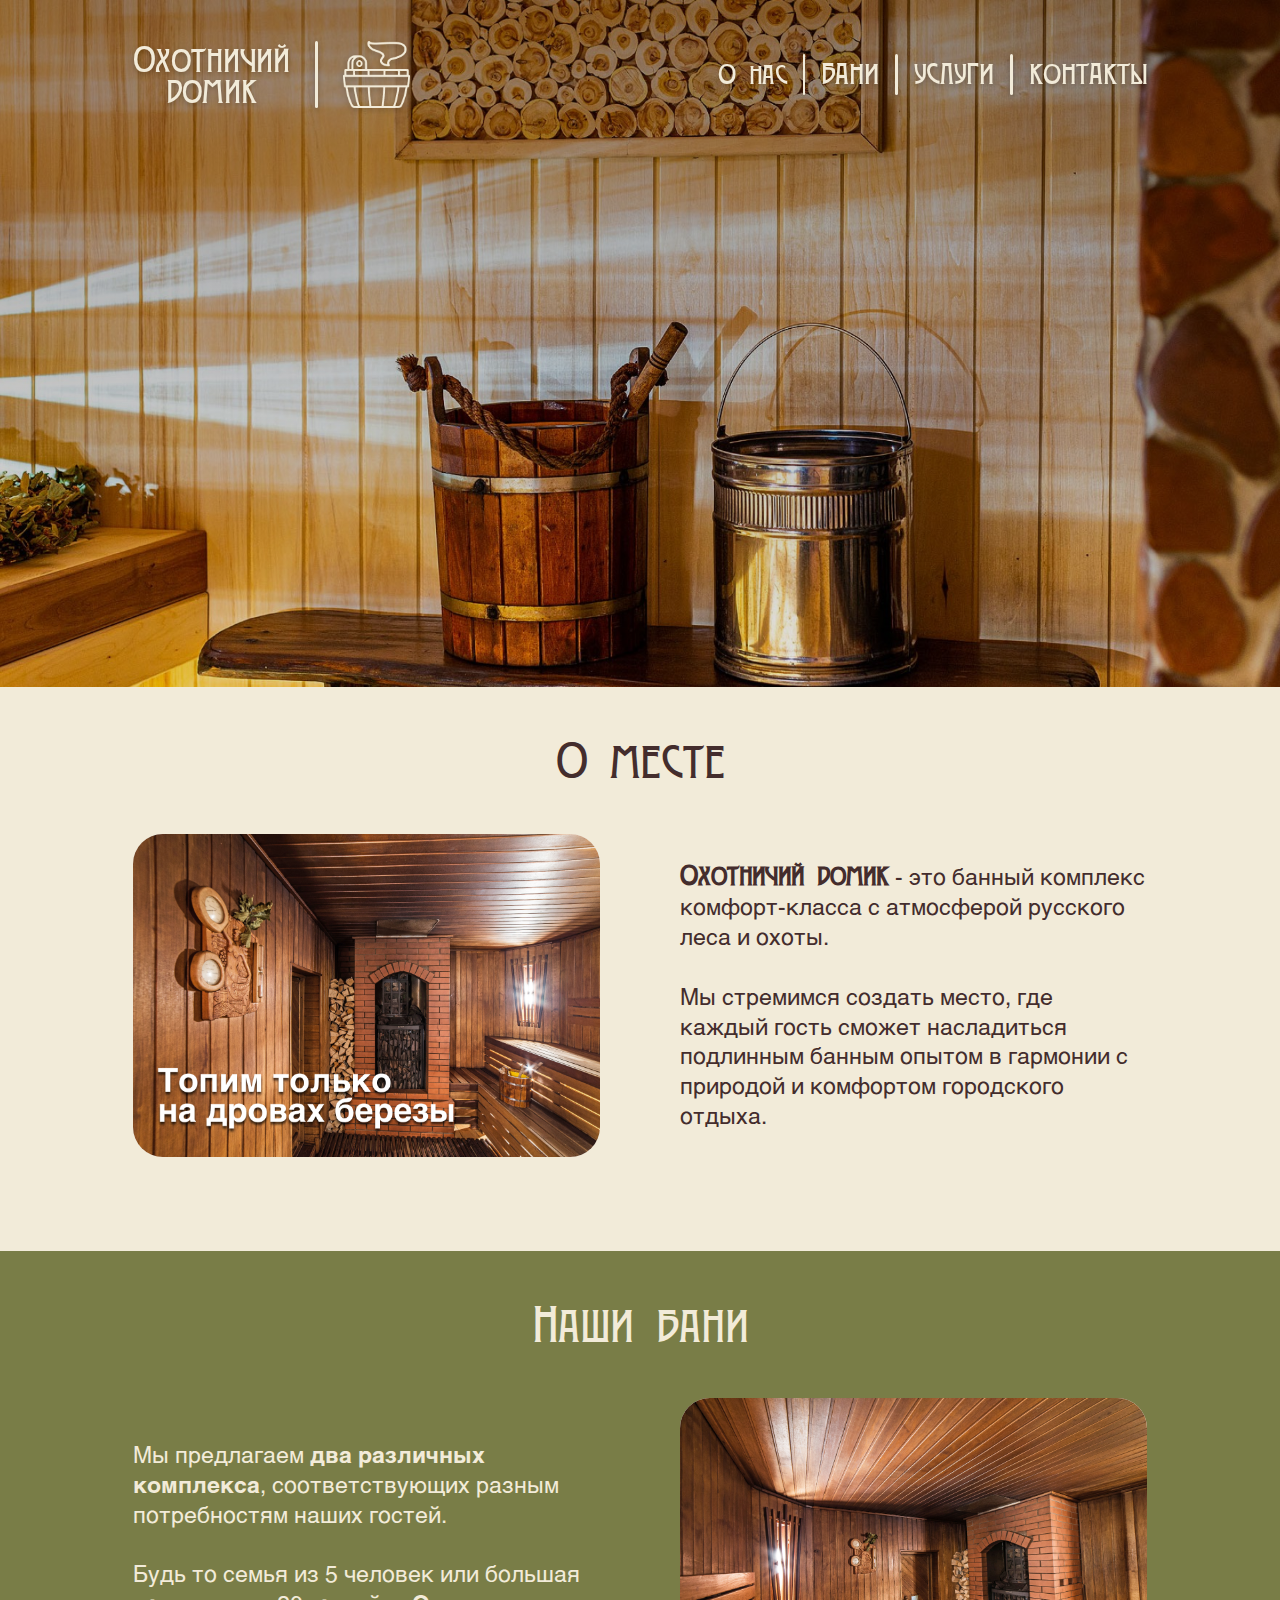
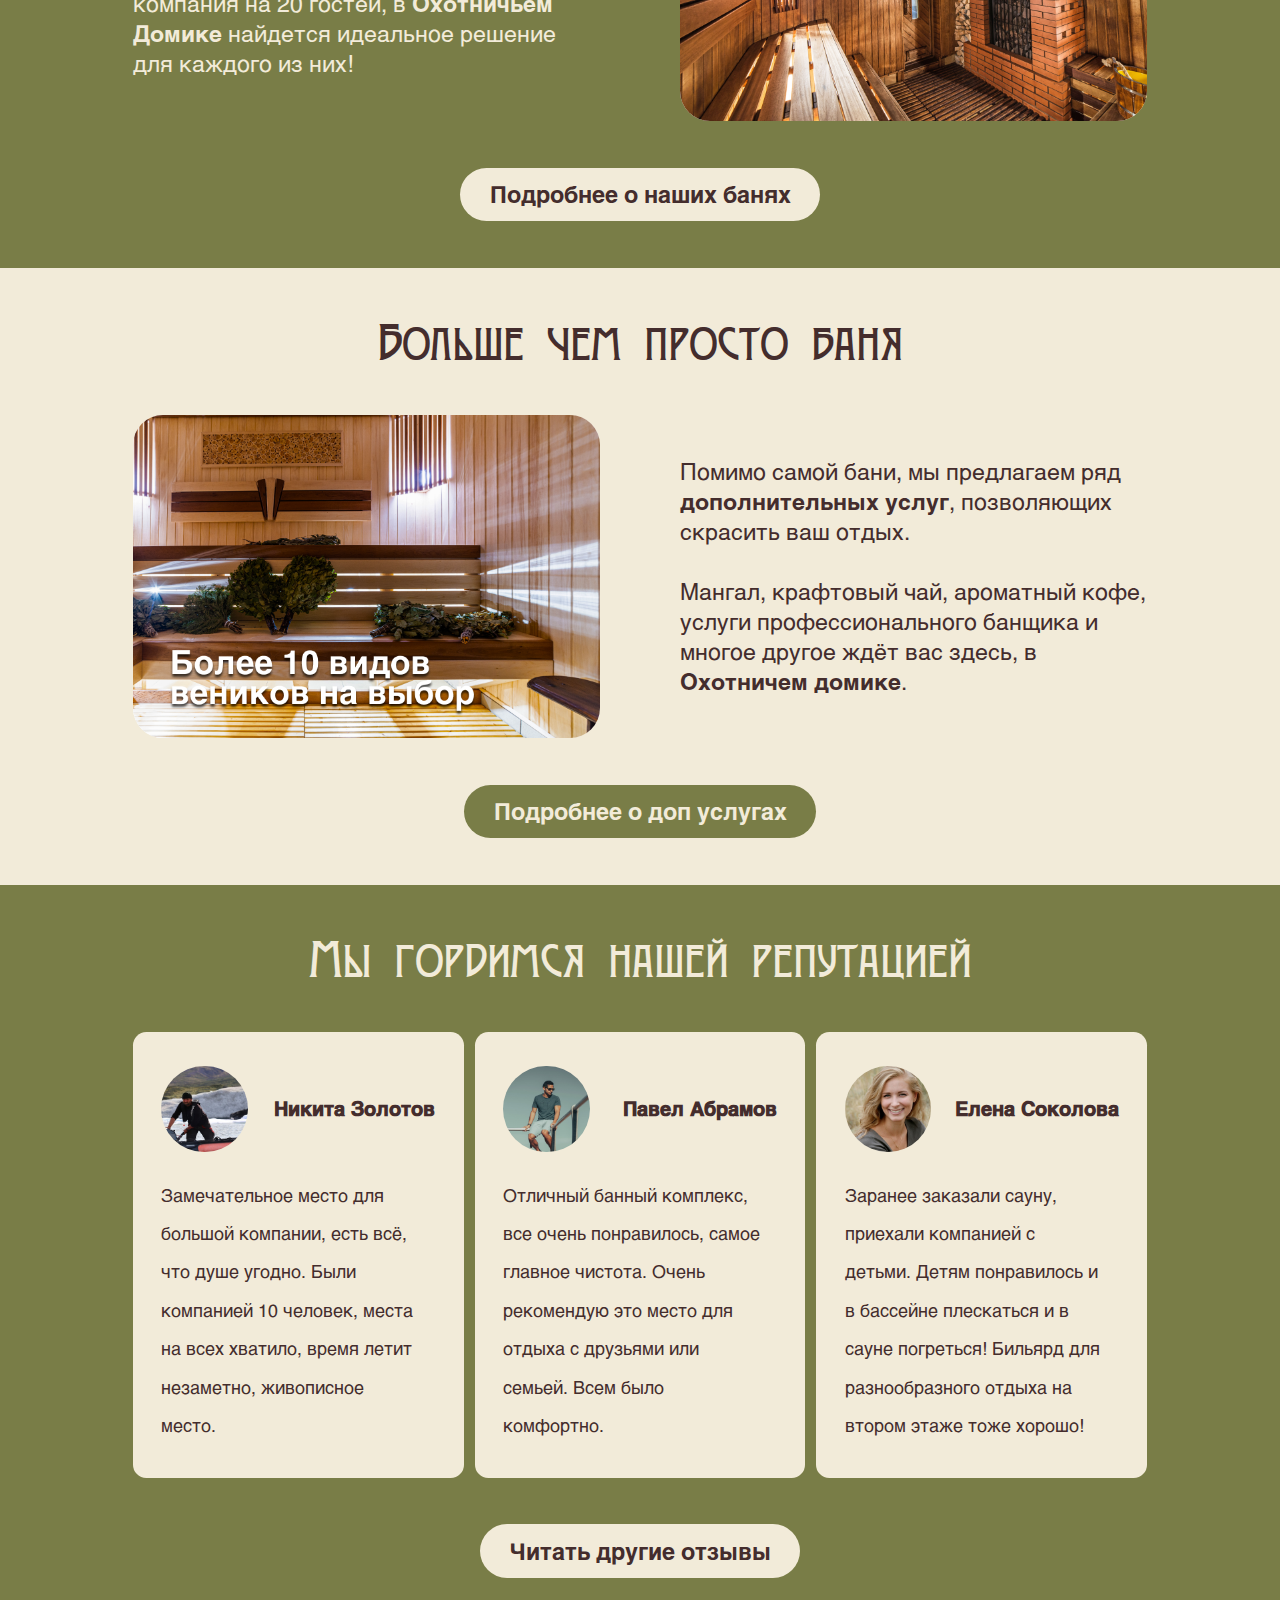
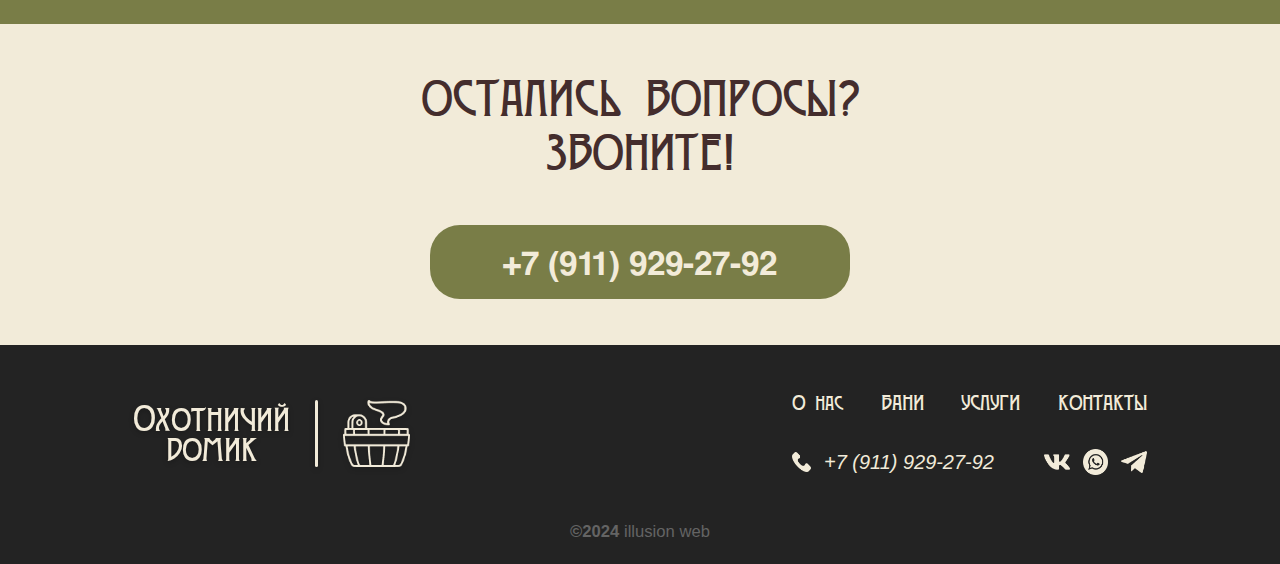
<file: index.html>
<!DOCTYPE html>
<html lang="en">
<head>
    <meta charset="UTF-8">
    <meta name="viewport" content="width=device-width, initial-scale=1.0">
    <title>Охотничий домик | Главная</title>
    <link rel="stylesheet" type="text/css" href="css/Styles.css" />
    <link type="image/x-icon" href="images/favicon.ico" rel="shortcut icon">
    <link type="Image/x-icon" href="images/favicon.ico" rel="icon">
</head>
<body>
    <header class="index_header">
        <div class="index_header_content">
            <a href="index.html" class="header_logo_link">
                <div class="header_logo">
                    <h1>Охотничий</br> домик</h1>
                    <hr>
                    <img src="images/logo_header.png">
                </div>
            </a>
            <div class="header_nav">
                <a href="index.html">О нас</a>
                <hr>
                <a href="bath.html">БАНИ</a>
                <hr>
                <a href="services.html">УСЛУГИ</a>
                <hr>
                <a href="contacts.html">КОНТАКТЫ</a>
            </div>
            <input type="checkbox" id="menu-toggle" class="burger_checker">
            <label for="menu-toggle" class="menu-icon">
                <div class="bar1"></div>
                <div class="bar2"></div>
                <div class="bar3"></div>
            </label>
            <nav class="menu">
           
                <a href="index.html">О нас</a>
             
                <a href="bath.html">БАНИ</a>
            
                <a href="services.html">УСЛУГИ</a>
                
                <a href="contacts.html">КОНТАКТЫ</a>

                <a href="tel:+79119292792" class="header_phone"><img src="images/telephone_icon.png">+7 (911) 929-27-92</a>
            </nav>
        </div>
    </header>
    <div class="index_wrapper">
        <section class="index_about_place main_light_block">
            <div class="content_area">
                <h1>О месте</h1>
                <div class="main_info_block_content about_place_content">
                    <div class="slider_main" id="slider1">
                        <div class="slides_main">
                            <img src="images/card_abount_place1.png" alt="Топим только на дровах березы">
                            <img src="images/card_abount_place2.png" alt="Предлагаем комплексный отдых">
                            <img src="images/card_abount_place3.png" alt="Для нашей бани чистота—приоритет №1">
                        </div>
                    </div>
                    <p>
                        <strong class="company_name">Охотничий домик</strong> - это банный комплекс комфорт-класса с атмосферой русского леса и охоты.</br>
                        <br>Мы стремимся создать место, где каждый гость сможет насладиться подлинным банным опытом в гармонии с природой и комфортом городского отдыха.
                    </p>
                </div>
            </div>
        </section>
        <section class="index_our_baths main_green_block">
            <div class="content_area">
                <h1>Наши бани</h1>
                <div class="main_info_block_content our_baths_content">
                    <p>
                        Мы предлагаем <strong>два различных комплекса</strong>, соответствующих разным потребностям наших гостей.</br>
                        <br>Будь то семья из 5 человек или большая компания на 20 гостей, в <strong>Охотничьем Домике</strong> найдется идеальное решение для каждого из них!
                    </p>
                    <div class="slider_main" id="slider2">
                        <div class="slides_main">
                            <img src="images/our_bath_img1.png" alt="Наши бани">
                            <img src="images/our_bath_img2.png" alt="Наши бани">
                            <img src="images/our_bath_img3.png" alt="Наши бани">
                            <img src="images/our_bath_img4.png" alt="Наши бани">
                            <img src="images/our_bath_img5.png" alt="Наши бани">
                            <img src="images/our_bath_img6.png" alt="Наши бани">
                        </div>
                    </div>
                </div>
                <a href="bath.html">Подробнее о наших банях</a>
            </div>
        </section>
        <section class="index_additional_services main_light_block">
            <div class="content_area">
                <h1>Больше чем просто баня</h1>
                <div class="main_info_block_content additional_services_content">
                    <div class="slider_main" id="slider3">
                        <div class="slides_main">
                            <img src="images/additional_services_img1.png" alt="Наши бани">
                            <img src="images/additional_services_img2.png" alt="Наши бани">
                            <img src="images/additional_services_img3.png" alt="Наши бани">
                        </div>
                    </div>
                    <p>
                        Помимо самой бани, мы предлагаем ряд  <strong>дополнительных услуг</strong>, позволяющих скрасить ваш отдых.</br>
                        <br>Мангал, крафтовый чай, ароматный кофе, услуги профессионального банщика и многое другое ждёт вас здесь, в <strong>Охотничем домике</strong>.
                    </p>
                </div>
                <a href="services.html">Подробнее о доп услугах</a>
            </div>
        </section>
        <section class="index_reviews main_green_block">
            <div class="content_area">
                <h1>Мы гордимся нашей репутацией</h1>
                <div class="reviews_content">
                    <div class="review_card">
                        <div class="review_name">
                            <img src="images/review1.png">
                            <h2>Никита Золотов</h2>
                        </div>
                        <p>Замечательное место для большой компании, есть всё, что душе угодно. Были компанией 10 человек, места на всех хватило, время летит незаметно, живописное место.</p>
                    </div>
                    <div class="review_card">
                        <div class="review_name">
                            <img src="images/review2.png">
                            <h2>Павел Абрамов</h2>
                        </div>
                        <p>Отличный банный комплекс, все очень понравилось, самое главное чистота. Очень рекомендую это место для отдыха с друзьями или семьей. Всем было комфортно.</p>
                    </div>
                    <div class="review_card">
                        <div class="review_name">
                            <img src="images/review3.png">
                            <h2>Елена Соколова</h2>
                        </div>
                        <p>Заранее заказали сауну, приехали компанией с детьми. Детям понравилось и в бассейне плескаться и в сауне погреться! Бильярд для разнообразного отдыха на втором этаже тоже хорошо!</p>
                    </div>
                </div>
                <a href="https://yandex.ru/maps/org/okhotnichiy_domik/10391034355/reviews/?ll=30.191221%2C59.818746&z=14">Читать другие отзывы</a>
            </div>
        </section>
        <section class="calling_block">
            <h1>ОСТАЛИСЬ ВОПРОСЫ?</br>ЗВОНИТЕ!</h1>
            <a href="tel:+79119292792"><p class="adaptive_phone">ПОЗВОНИТЬ</p><p class="desktop_phone">+7 (911) 929-27-92</p></a>
        </section>
    </div>

    <footer>
        <div class="footer_content_area">
            <div class="footer_content">
                <a href="index.html" class="footer_logo_link">
                <div class="footer_logo">
                    <h1>Охотничий</br> домик</h1>
                    <hr>
                    <img src="images/logo_header.png">
                </div>
                </a>
                <div class="footer_info">
                    <div class="footer_nav">
                        <a href="index.html">О нас</a>
                        <a href="bath.html">БАНИ</a>
                        <a href="services.html">УСЛУГИ</a>
                        <a href="contacts.html">КОНТАКТЫ</a>
                    </div>
                    <div class="footer_social_media">
                        <div class="footer_tel">
                            <a href="tel:+79119292792" class="footer_phone"><img src="images/telephone_icon.png">+7 (911) 929-27-92</a>
                        </div>
                        <div class="footer_sm_icons">
                            <a href="https://vk.com/oxotnichidomic"><img src="images/vk.png"></a>
                            <a href="https://wa.me/79119292792"><img src="images/whatsapp.png"></a>
                            <a href="https://t.me/+79119292792"><img src="images/tg.png"></a>
                        </div>
                    </div>
                </div>
            </div>
            <a href="#" class="produser_tag"><strong>©2024</strong> illusion web</a>
        </div>
    </footer>
    
    <script src="js/slider-main.js"></script>
</body>
</html>
</file>
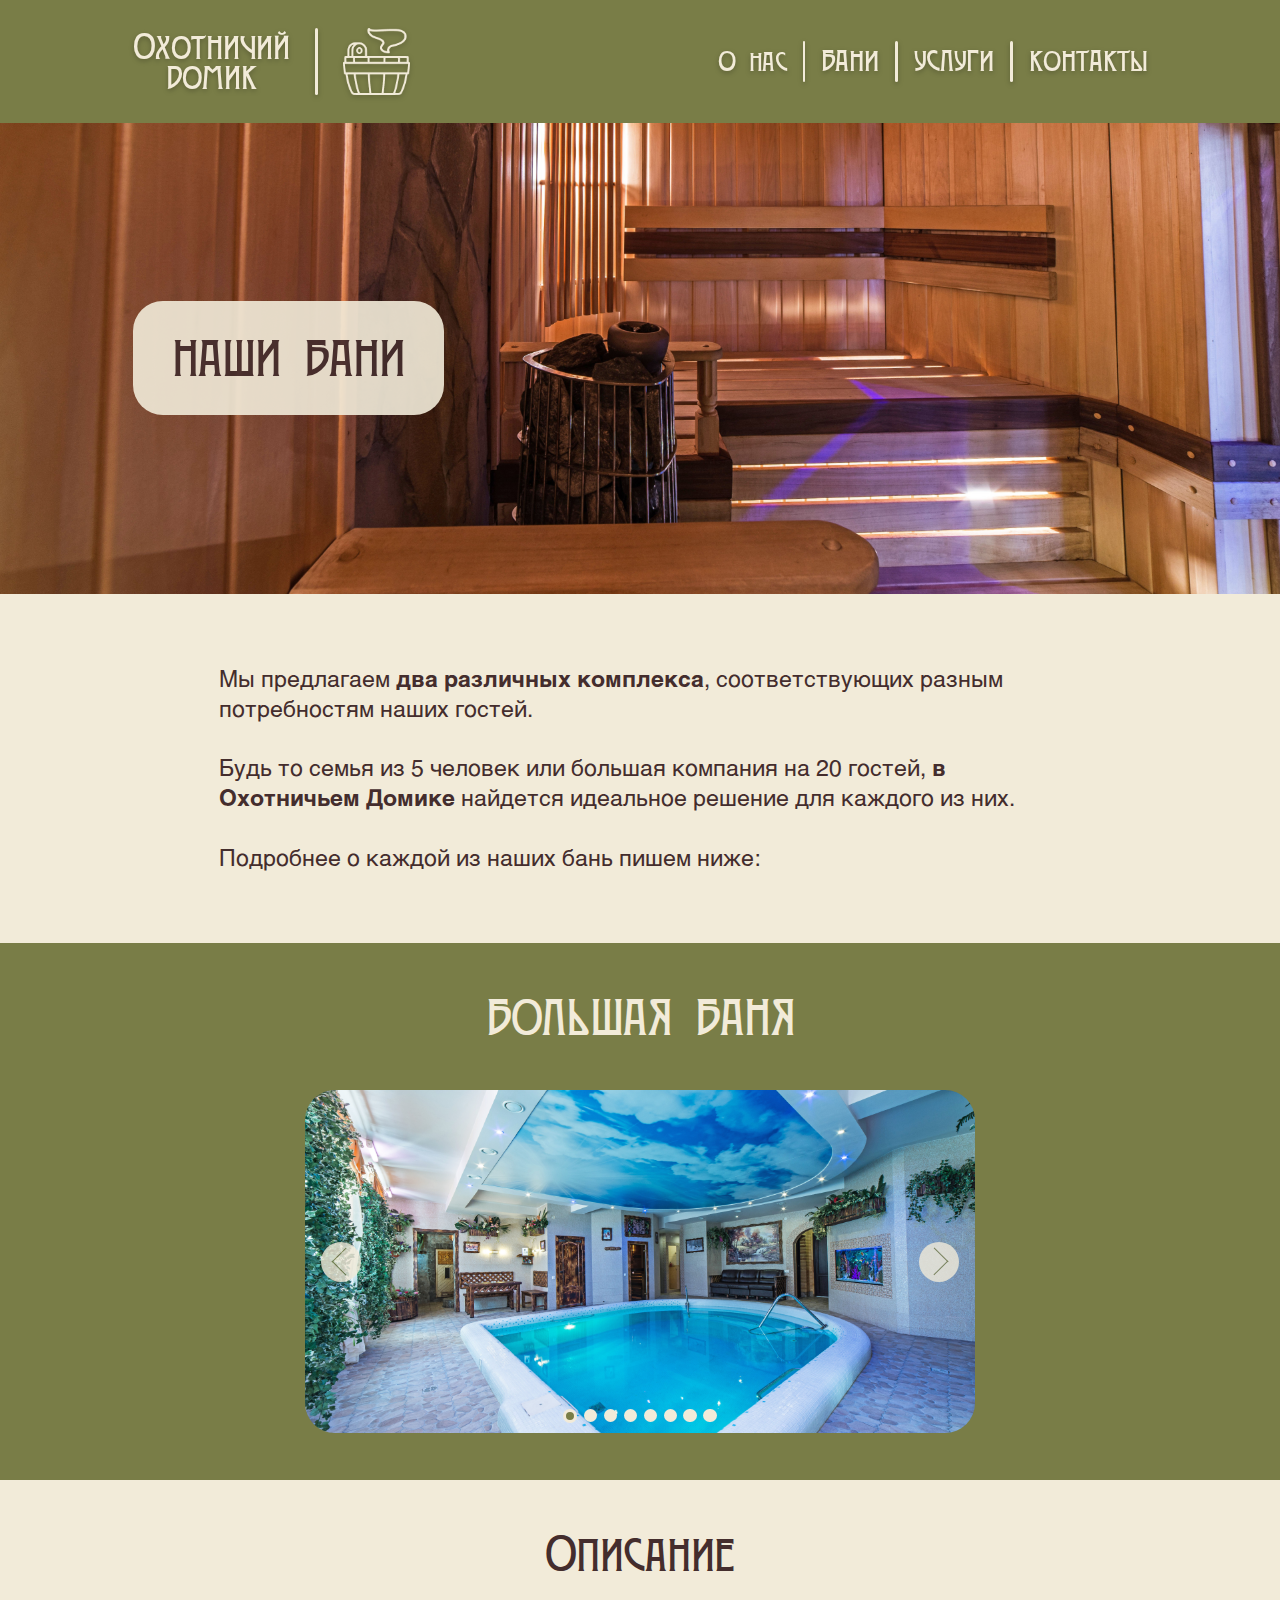
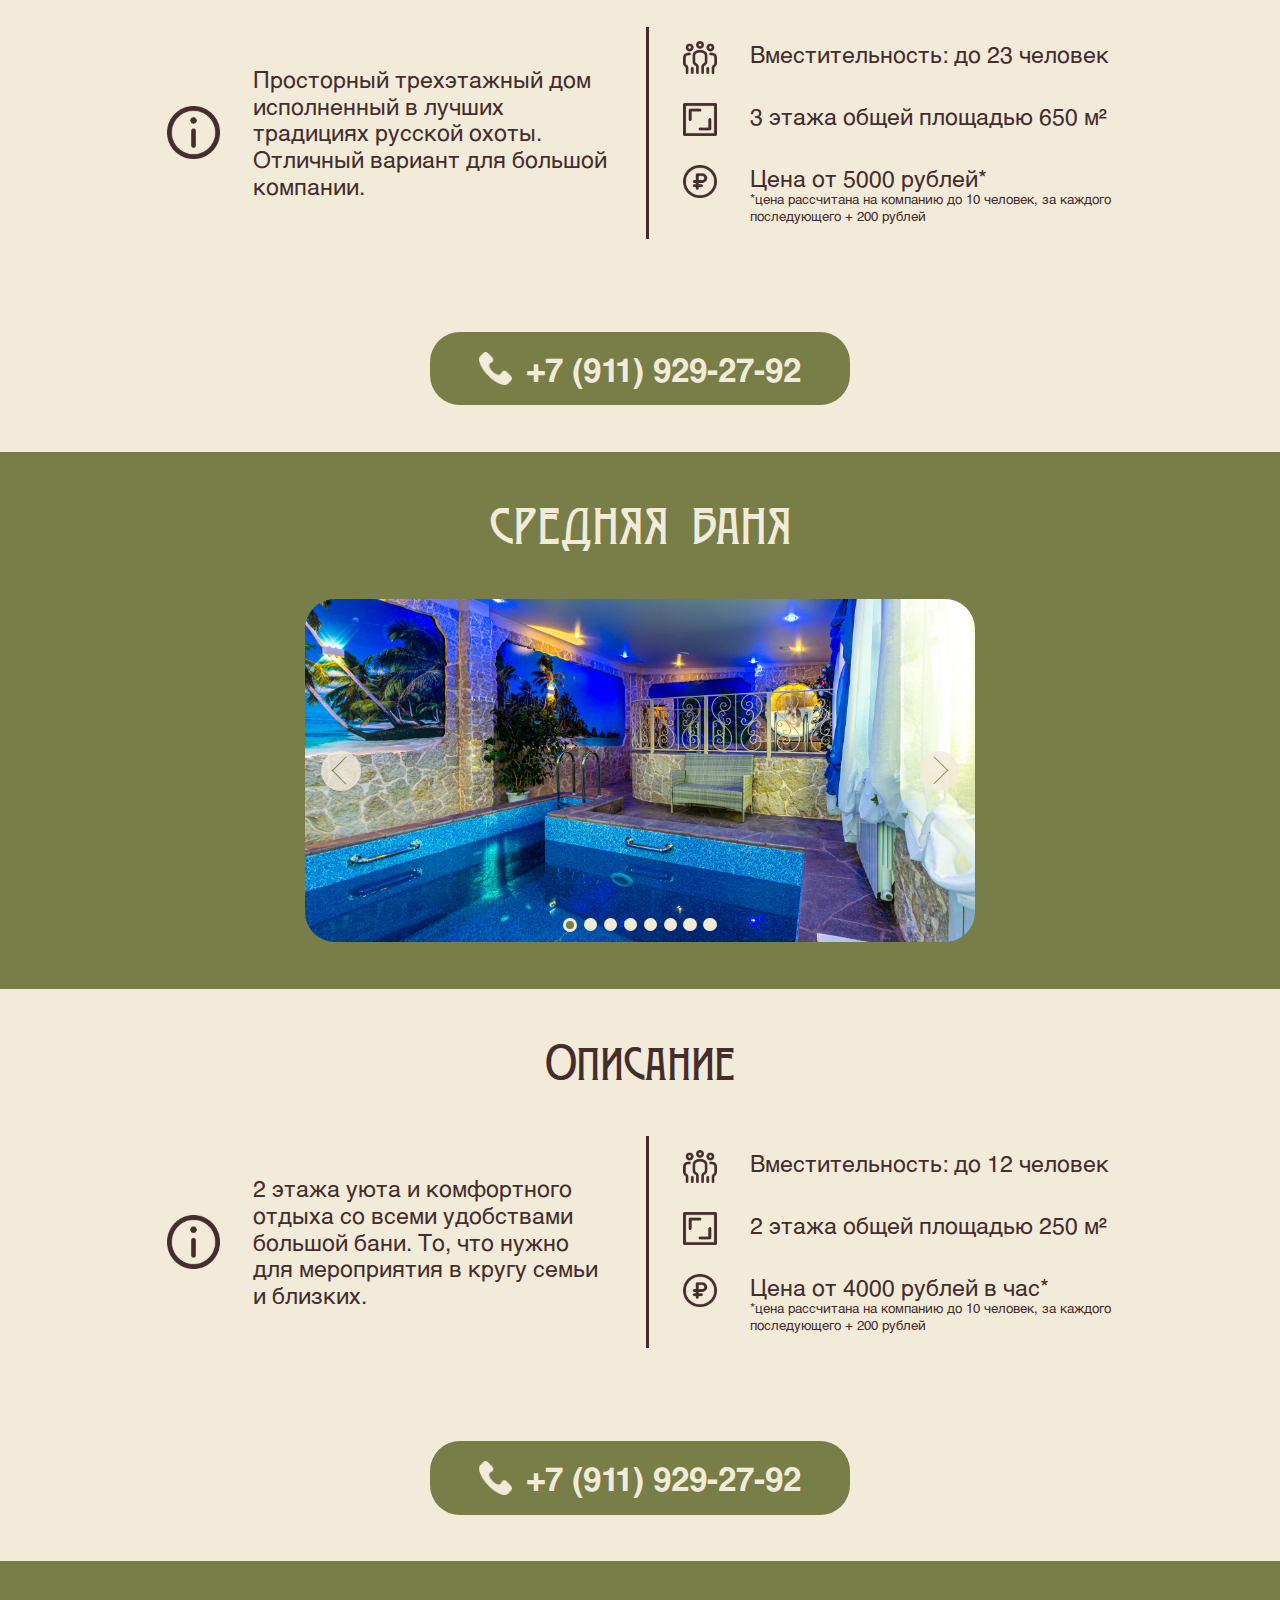
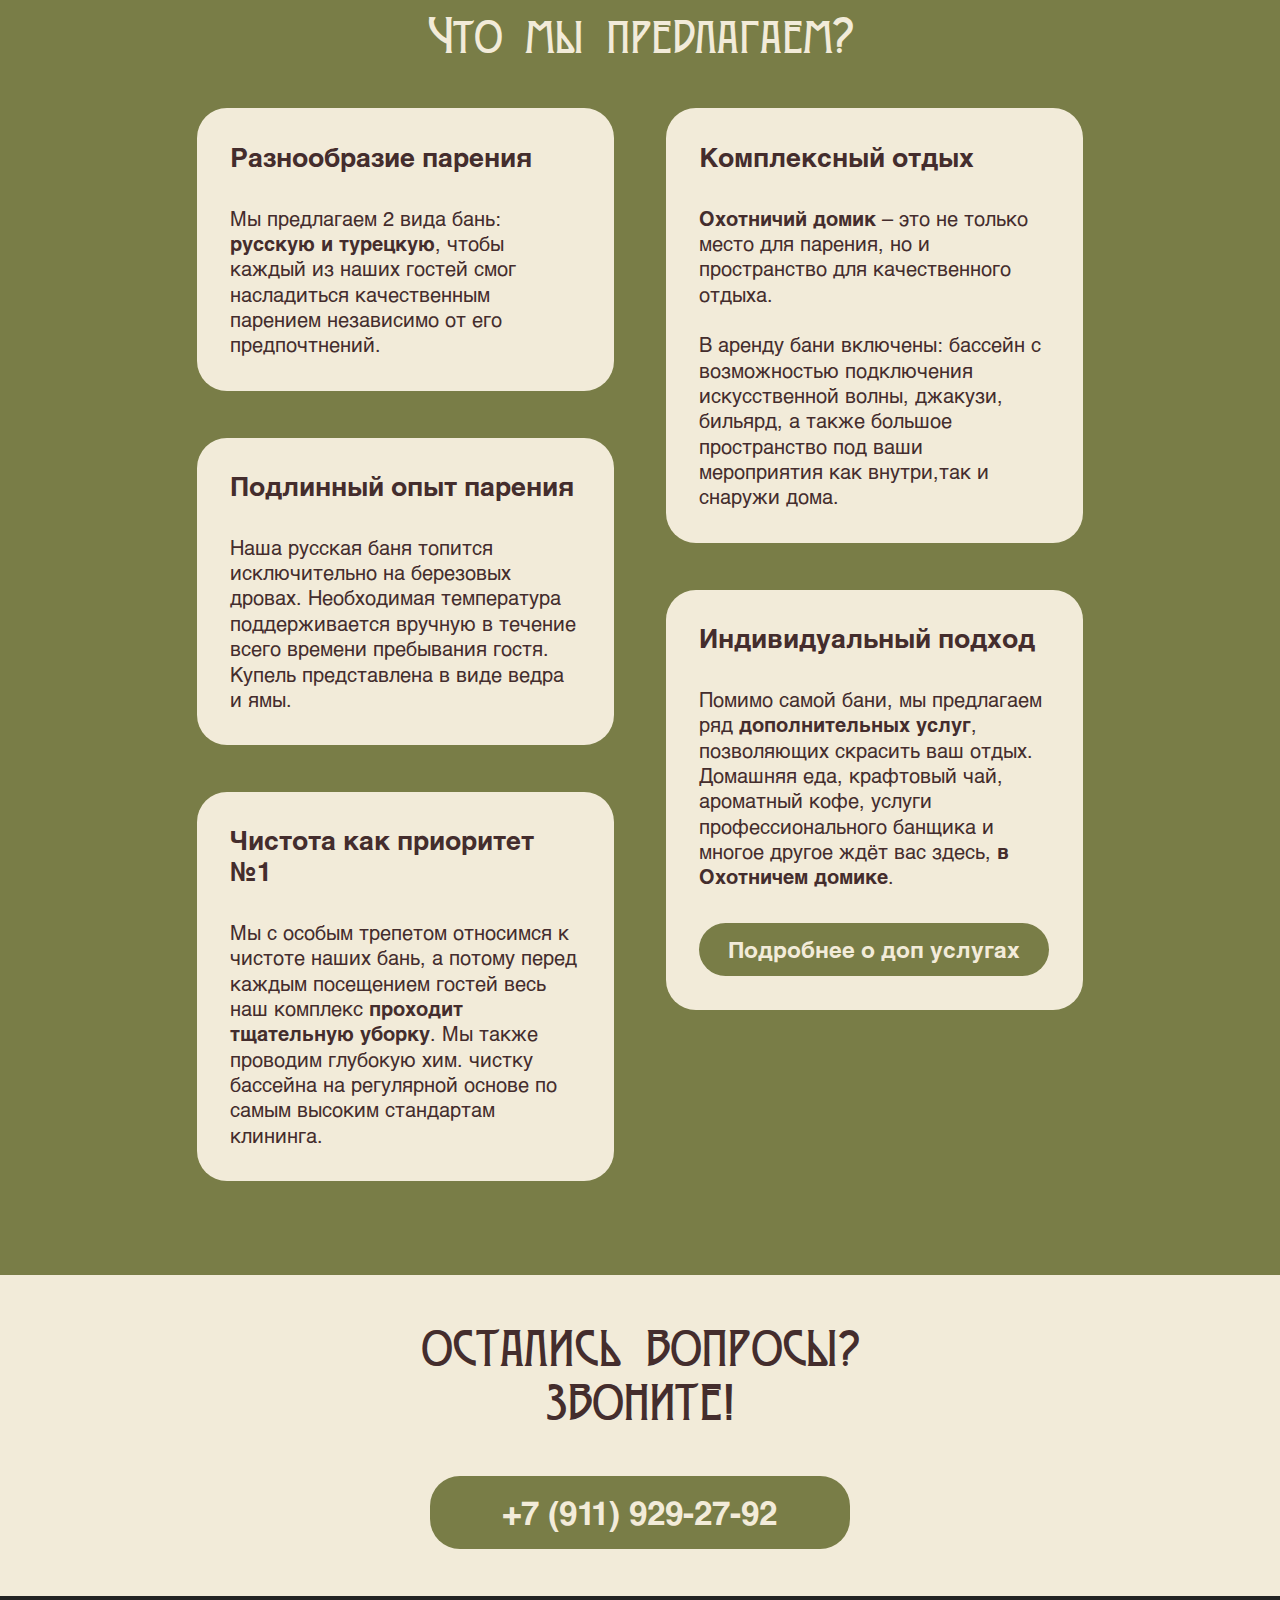
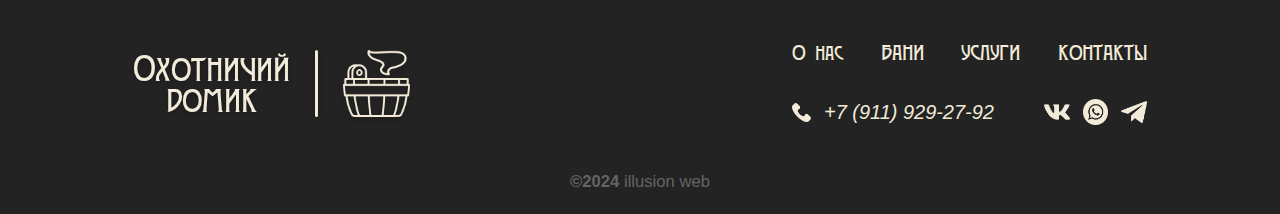
<file: bath.html>
<!DOCTYPE html>
<html lang="en">
<head>
    <meta charset="UTF-8">
    <meta name="viewport" content="width=device-width, initial-scale=1.0">
    <title>Охотничий домик | Контакты</title>
    <link rel="stylesheet" type="text/css" href="css/Styles.css" />
    <link type="image/x-icon" href="images/favicon.ico" rel="shortcut icon">
    <link type="Image/x-icon" href="images/favicon.ico" rel="icon">
</head>
<body>
    <header>
        <div class="header">
            <a href="index.html" class="header_logo_link">
            <div class="header_logo">
                <h1>Охотничий</br> домик</h1>
                <hr>
                <img src="images/logo_header.png">
            </div>
            </a>
            <div class="header_nav">
                <a href="index.html">О нас</a>
                <hr>
                <a href="bath.html">БАНИ</a>
                <hr>
                <a href="services.html">УСЛУГИ</a>
                <hr>
                <a href="contacts.html">КОНТАКТЫ</a>
            </div>
            <input type="checkbox" id="menu-toggle" class="burger_checker">
            <label for="menu-toggle" class="menu-icon">
                <div class="bar1"></div>
                <div class="bar2"></div>
                <div class="bar3"></div>
            </label>
            <nav class="menu">
           
                <a href="index.html">О нас</a>
             
                <a href="bath.html">БАНИ</a>
            
                <a href="services.html">УСЛУГИ</a>
                
                <a href="contacts.html">КОНТАКТЫ</a>

                <a href="tel:+79119292792" class="header_phone"><img src="images/telephone_icon.png">+7 (911) 929-27-92</a>
            </nav>
        </div>
    </header>
    <div class="bath_wrapper">
        <section class="bath_head_name">
                <h1>НАШИ БАНИ</h1>
        </section>
        <section class="bath_text">
            <div class="content_area">
                <p>
                    Мы предлагаем <strong>два различных комплекса</strong>, соответствующих разным потребностям наших гостей.</br>
                    <br>Будь то семья из 5 человек или большая компания на 20 гостей, <strong>в Охотничьем Домике</strong> найдется идеальное решение для каждого из них.</br> 
                    <br>Подробнее о каждой из наших бань пишем ниже:
                </p>
            </div>
        </section>
        <section class="bath_title big_bath">
            <div class="content_area">
                <h1>БОЛЬШАЯ БАНЯ</h1>
                <div class="slider-container" id="slider1">
                    <div class="slides">
                        <img src="images/bath_big_img1.png" alt="Большая баня">
                        <img src="images/bath_big_img2.png" alt="Большая баня">
                        <img src="images/bath_big_img3.png" alt="Большая баня">
                        <img src="images/bath_big_img4.png" alt="Большая баня">
                        <img src="images/bath_big_img5.png" alt="Большая баня">
                        <img src="images/bath_big_img6.png" alt="Большая баня">
                        <img src="images/bath_big_img7.png" alt="Большая баня">
                        <img src="images/bath_big_img8.png" alt="Большая баня">
                    </div>
                    <div class="navigation">
                      <div class="prev"></div>
                      <div class="next"></div>
                    </div>
                    <div class="dots"></div>
                </div>
            </div>
        </section>
        <section class="bath_description big_bath">
            <div class="content_area">
                <h1>Описание</h1>
                <div class="bath_description_content">
                    <div class="bath_description_title">
                        <img src="images/bath_description_title_img.png">
                        <p>
                            Просторный трехэтажный дом исполненный в лучших традициях русской охоты. Отличный вариант для большой компании.
                        </p>
                    </div>
                    <hr>
                    <div class="bath_description_characteristics">
                        <div class="bath_description_character">
                            <img src="images/bath_description_capacity.png">
                            <p>
                                Вместительность: до 23 человек
                            </p>
                        </div>
                        <div class="bath_description_character">
                            <img src="images/bath_description_square.png">
                            <p>
                                3 этажа  общей площадью 650 м²
                            </p>
                        </div>
                        <div class="bath_description_character">
                            <img src="images/bath_description_price.png">
                            <div class="bath_description_character_price">
                                <p>
                                    Цена от 5000 рублей*</br>
                                </p>
                                <p class="bath_description_price">
                                    *цена рассчитана на компанию до 10 человек, 
                                    за каждого последующего + 200 рублей
                                </p>
                            </div>
                        </div>
                    </div>
                </div>
                <a href="tel:+79119292792" class="order_phone"><img src="images/telephone_icon.png"><p class="adaptive_phone">Заказать</p><p class="desktop_phone">+7 (911) 929-27-92</p></a>
            </div>
        </section>
        <section class="bath_title middle_bath">
            <div class="content_area">
                <h1>СРЕДНЯЯ БАНЯ </h1>
                <div class="slider-container" id="slider2">
                    <div class="slides">
                        <img src="images/middle_bath_img1.png" alt="Средняя баня">
                        <img src="images/middle_bath_img2.png" alt="Средняя баня">
                        <img src="images/middle_bath_img3.png" alt="Средняя баня">
                        <img src="images/middle_bath_img4.png" alt="Средняя баня">
                        <img src="images/middle_bath_img5.png" alt="Средняя баня">
                        <img src="images/middle_bath_img6.png" alt="Средняя баня">
                        <img src="images/middle_bath_img7.png" alt="Средняя баня">
                        <img src="images/middle_bath_img8.png" alt="Средняя баня">
                    </div>
                    <div class="navigation">
                      <div class="prev"></div>
                      <div class="next"></div>
                    </div>
                    <div class="dots"></div>
                </div>
            </div>
        </section>
        <section class="bath_description middle_bath">
            <div class="content_area">
                <h1>Описание</h1>
                <div class="bath_description_content">
                    <div class="bath_description_title">
                        <img src="images/bath_description_title_img.png">
                        <p>
                            2 этажа уюта и комфортного отдыха со всеми удобствами большой бани. То, что нужно для мероприятия в кругу семьи и близких.
                        </p>
                    </div>
                    <hr>
                    <div class="bath_description_characteristics">
                        <div class="bath_description_character">
                            <img src="images/bath_description_capacity.png">
                            <p>
                                Вместительность: до 12 человек
                            </p>
                        </div>
                        <div class="bath_description_character">
                            <img src="images/bath_description_square.png">
                            <p>
                                2 этажа общей площадью 250 м²
                            </p>
                        </div>
                        <div class="bath_description_character">
                            <img src="images/bath_description_price.png">
                            <div class="bath_description_character_price">
                                <p>
                                    Цена от 4000 рублей в час*</br>
                                </p>
                                <p class="bath_description_price">
                                    *цена рассчитана на компанию до 10 человек, 
                                    за каждого последующего + 200 рублей
                                </p>
                            </div>
                        </div>
                    </div>
                </div>
                <a href="tel:+79119292792" class="order_phone"><img src="images/telephone_icon.png"><p class="adaptive_phone">Заказать</p><p class="desktop_phone">+7 (911) 929-27-92</p></a>
            </div>
        </section>
        <section class="bath_our_offers">
            <div class="content_area">
                <h1>Что мы предлагаем?</h1>
                <div class="bath_offers_content">
                    <div class="bath_offers_cards">
                        <div class="bath_offers_card">
                            <h2>Разнообразие парения</h2>
                            <p>
                                Мы предлагаем 2 вида бань: <strong>русскую и турецкую</strong>, чтобы каждый из наших гостей смог насладиться качественным парением независимо от его предпочтнений.
                            </p>
                        </div>
                        <div class="bath_offers_card">
                            <h2>Подлинный опыт парения</h2>
                            <p>
                                Наша русская баня топится исключительно на березовых дровах. Необходимая температура поддерживается вручную в течение всего времени пребывания гостя. Купель представлена в виде ведра и ямы.
                            </p>
                        </div>
                        <div class="bath_offers_card">
                            <h2>Чистота как приоритет №1</h2>
                            <p>
                                Мы с особым трепетом относимся к чистоте наших бань, а потому перед каждым посещением гостей весь наш комплекс <strong>проходит тщательную уборку</strong>. Мы также проводим глубокую хим. чистку бассейна на регулярной основе по самым высоким стандартам клининга.
                            </p>
                        </div>
                    </div>
                    <div class="bath_offers_cards">
                        <div class="bath_offers_card">
                            <h2>Комплексный отдых</h2>
                            <p>
                                <strong>Охотничий домик</strong> – это не только место для парения, но и пространство для качественного отдыха.</br>
                                <br>В аренду бани включены: бассейн с возможностью подключения искусственной волны, джакузи, бильярд, а также большое пространство под ваши мероприятия как внутри,так и снаружи дома.
                            </p>
                        </div>
                        <div class="bath_offers_card">
                            <h2>Индивидуальный подход</h2>
                            <p>
                                Помимо самой бани, мы предлагаем ряд <strong>дополнительных услуг</strong>, позволяющих скрасить ваш отдых. Домашняя еда, крафтовый чай, ароматный кофе, услуги профессионального банщика и многое другое ждёт вас здесь, <strong>в Охотничем домике</strong>.
                            </p>
                            <a href="services.html">Подробнее о доп услугах</a>
                        </div>
                    </div>
                </div>
            </div>
        </section>
        <section class="calling_block">
            <h1>ОСТАЛИСЬ ВОПРОСЫ?</br>ЗВОНИТЕ!</h1>
            <a href="tel:+79119292792"><p class="adaptive_phone">ПОЗВОНИТЬ</p><p class="desktop_phone">+7 (911) 929-27-92</p></a>
        </section>
    </div>
    <footer>
        <div class="footer_content_area">
            <div class="footer_content">
                <a href="index.html" class="footer_logo_link">
                    <div class="footer_logo">
                        <h1>Охотничий</br> домик</h1>
                        <hr>
                        <img src="images/logo_header.png">
                    </div>
                </a>
                <div class="footer_info">
                    <div class="footer_nav">
                        <a href="index.html">О нас</a>
                        <a href="bath.html">БАНИ</a>
                        <a href="services.html">УСЛУГИ</a>
                        <a href="contacts.html">КОНТАКТЫ</a>
                    </div>
                    <div class="footer_social_media">
                        <div class="footer_tel">
                            <a href="tel:+79119292792" class="footer_phone"><img src="images/telephone_icon.png">+7 (911) 929-27-92</a>
                        </div>
                        <div class="footer_sm_icons">
                            <a href="https://vk.com/oxotnichidomic"><img src="images/vk.png"></a>
                            <a href="https://wa.me/79119292792"><img src="images/whatsapp.png"></a>
                            <a href="https://t.me/+79119292792"><img src="images/tg.png"></a>
                        </div>
                    </div>
                </div>
            </div>
            <a href="#" class="produser_tag"><strong>©2024</strong> illusion web</a>
        </div>
    </footer>
    
    <script src="js/slider-bath.js"></script>
</body>
</html>
</file>
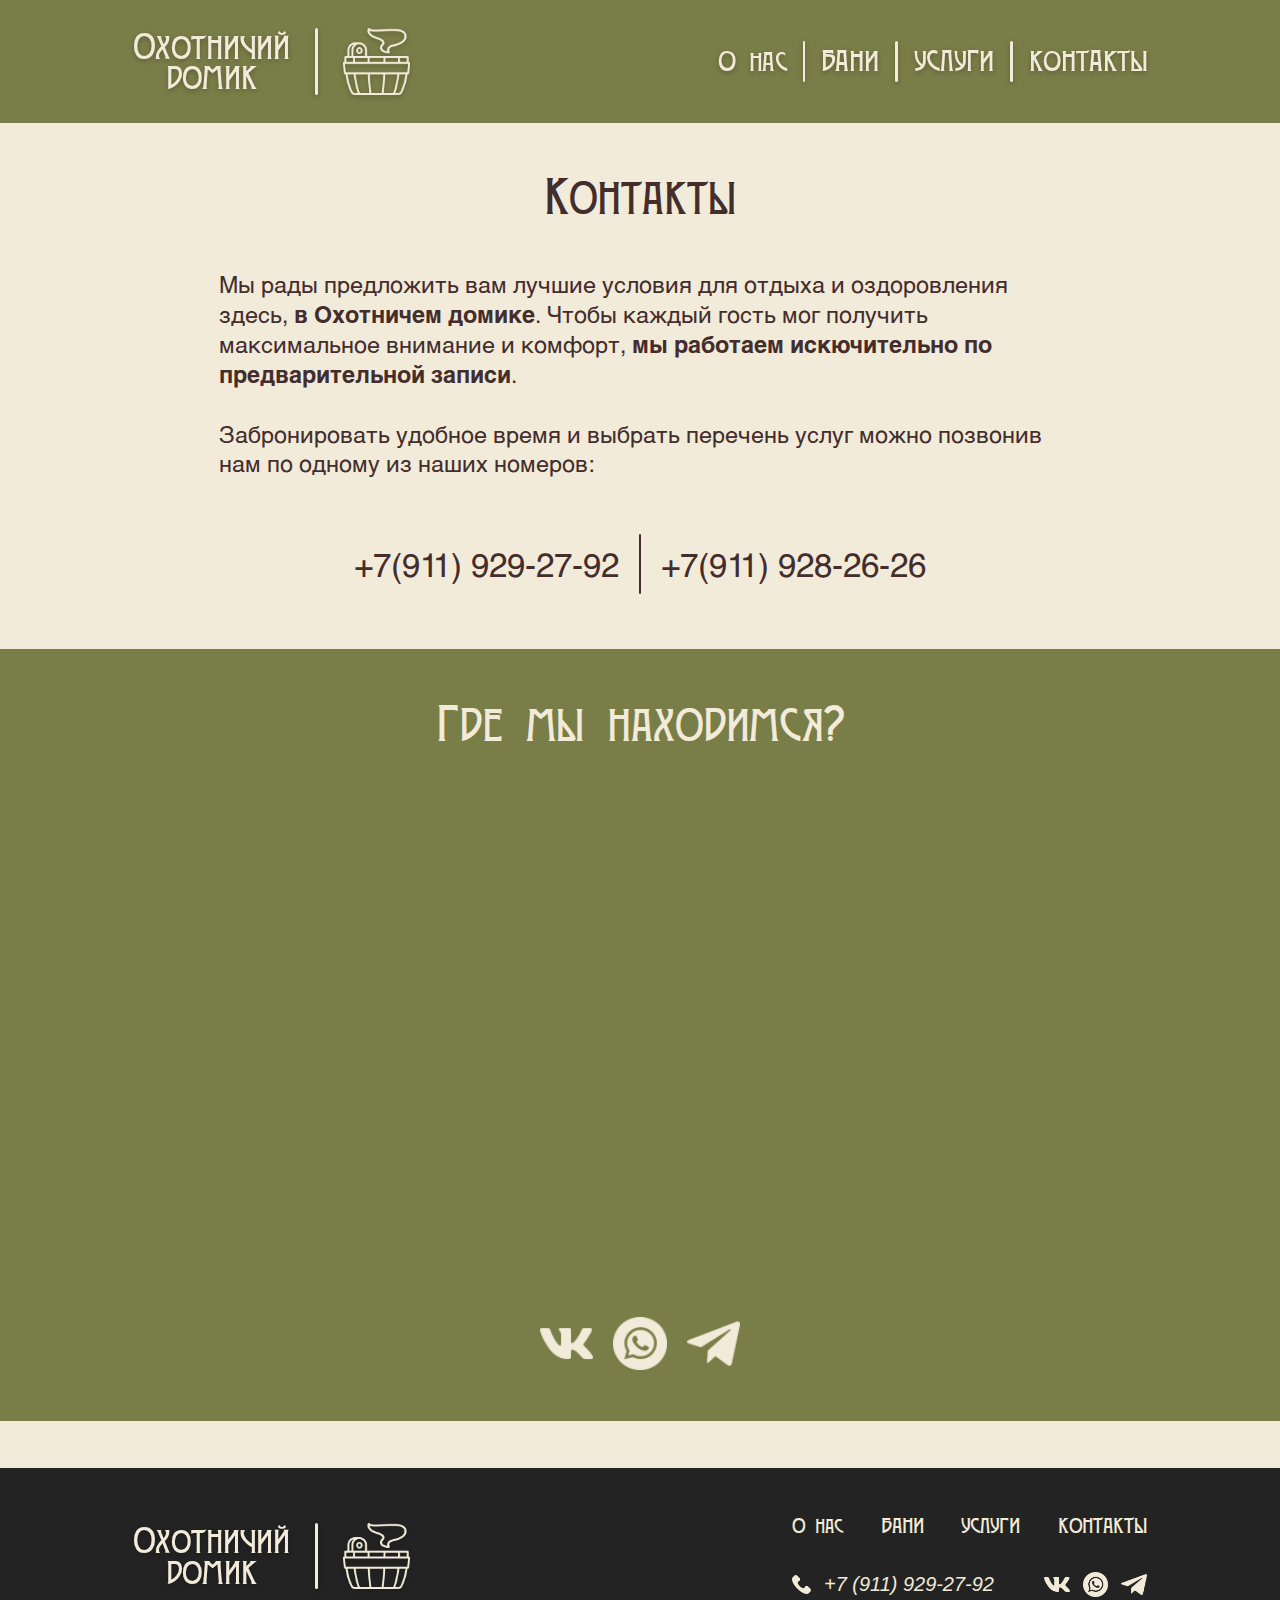
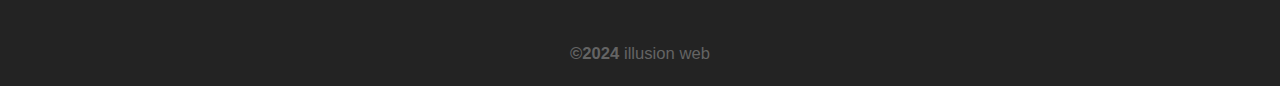
<file: contacts.html>
<!DOCTYPE html>
<html lang="en">
<head>
    <meta charset="UTF-8">
    <meta name="viewport" content="width=device-width, initial-scale=1.0">
    <title>Охотничий домик | Контакты</title>
    <link rel="stylesheet" type="text/css" href="css/Styles.css" />
    <link type="image/x-icon" href="images/favicon.ico" rel="shortcut icon">
    <link type="Image/x-icon" href="images/favicon.ico" rel="icon">
</head>
<body>
    <header>
        <div class="header">
            <a href="index.html" class="header_logo_link">
                <div class="header_logo">
                    <h1>Охотничий</br> домик</h1>
                    <hr>
                    <img src="images/logo_header.png">
                </div>
            </a>
            <div class="header_nav">
                <a href="index.html">О нас</a>
                <hr>
                <a href="bath.html">БАНИ</a>
                <hr>
                <a href="services.html">УСЛУГИ</a>
                <hr>
                <a href="contacts.html">КОНТАКТЫ</a>
            </div>
            <input type="checkbox" id="menu-toggle" class="burger_checker">
            <label for="menu-toggle" class="menu-icon">
                <div class="bar1"></div>
                <div class="bar2"></div>
                <div class="bar3"></div>
            </label>
            <nav class="menu">
           
                <a href="index.html">О нас</a>
             
                <a href="bath.html">БАНИ</a>
            
                <a href="services.html">УСЛУГИ</a>
                
                <a href="contacts.html">КОНТАКТЫ</a>

                <a href="tel:+79119292792" class="header_phone"><img src="images/telephone_icon.png">+7 (911) 929-27-92</a>
            </nav>
        </div>
    </header>
    <div class="contacts_wrapper">
        <section class="contacts_text">
            <div class="content_area">
                <h1>Контакты</h1>
                <p>
                    Мы рады предложить вам лучшие условия для отдыха и оздоровления здесь, <strong>в Охотничем домике</strong>. Чтобы каждый гость мог получить максимальное внимание и комфорт, <strong>мы работаем искючительно по предварительной записи</strong>.</br> 
                    <br>Забронировать удобное время и выбрать перечень услуг можно позвонив нам по одному из наших номеров:
                </p>
                <div class="contacts_phone">
                    <a href="tel:+79119292792">+7(911) 929-27-92</a>
                    <hr>
                    <a href="tel:+79119282626">+7(911) 928-26-26</a>
                </div>
            </div>
        </section>
        <section class="contacts_map_and_social_media">
            <div class="content_area">
                <h1>Где мы находимся?</h1>
                <div class="contacts_map">
                    <iframe src="https://yandex.ru/map-widget/v1/?um=constructor%3Af5a5d3dacece09f841fecffcb9c315d05054642d00ae4cbc76c7cb2d289ec7a5&amp;source=constructor" width="100%" height="100%" frameborder="0"></iframe>
                </div>
                <div class="contacts_social_media_icons">
                    <a href="https://vk.com/oxotnichidomic"><img src="images/vk.png"></a>
                    <a href="https://wa.me/79119292792"><img src="images/whatsapp.png"></a>
                    <a href="https://t.me/+79119292792"><img src="images/tg.png"></a>
                </div>
            </div>
        </section>
    </div>

    <footer>
        <div class="footer_content_area">
            <div class="footer_content">
                <a href="index.html" class="footer_logo_link">
                    <div class="footer_logo">
                        <h1>Охотничий</br> домик</h1>
                        <hr>
                        <img src="images/logo_header.png">
                    </div>
                </a>
                <div class="footer_info">
                    <div class="footer_nav">
                        <a href="index.html">О нас</a>
                        <a href="bath.html">БАНИ</a>
                        <a href="services.html">УСЛУГИ</a>
                        <a href="contacts.html">КОНТАКТЫ</a>
                    </div>
                    <div class="footer_social_media">
                        <div class="footer_tel">
                            <a href="tel:+79119292792" class="footer_phone"><img src="images/telephone_icon.png">+7 (911) 929-27-92</a>
                        </div>
                        <div class="footer_sm_icons">
                            <a href="https://vk.com/oxotnichidomic"><img src="images/vk.png"></a>
                            <a href="https://wa.me/79119292792"><img src="images/whatsapp.png"></a>
                            <a href="https://t.me/+79119292792"><img src="images/tg.png"></a>
                        </div>
                    </div>
                </div>
            </div>
            <a href="#" class="produser_tag"><strong>©2024</strong> illusion web</a>
        </div>
    </footer>
</body>
</html>
</file>
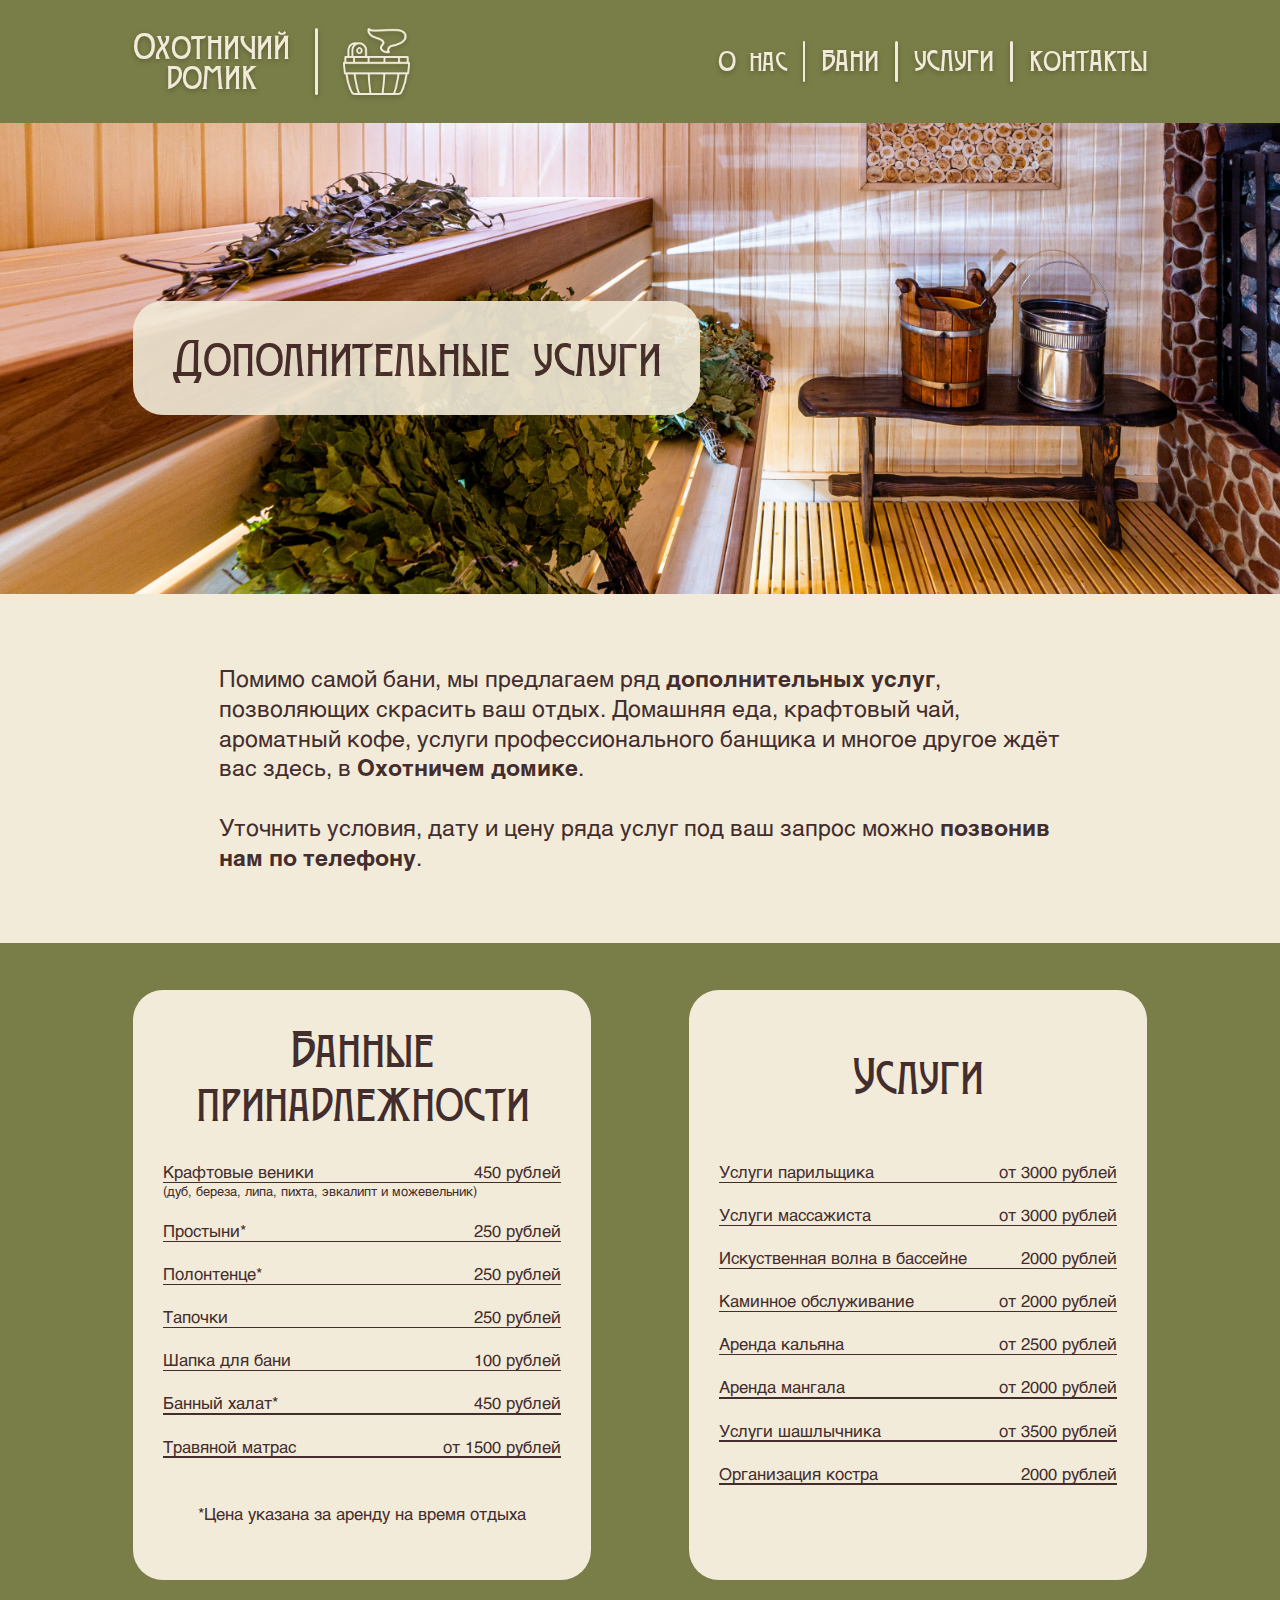
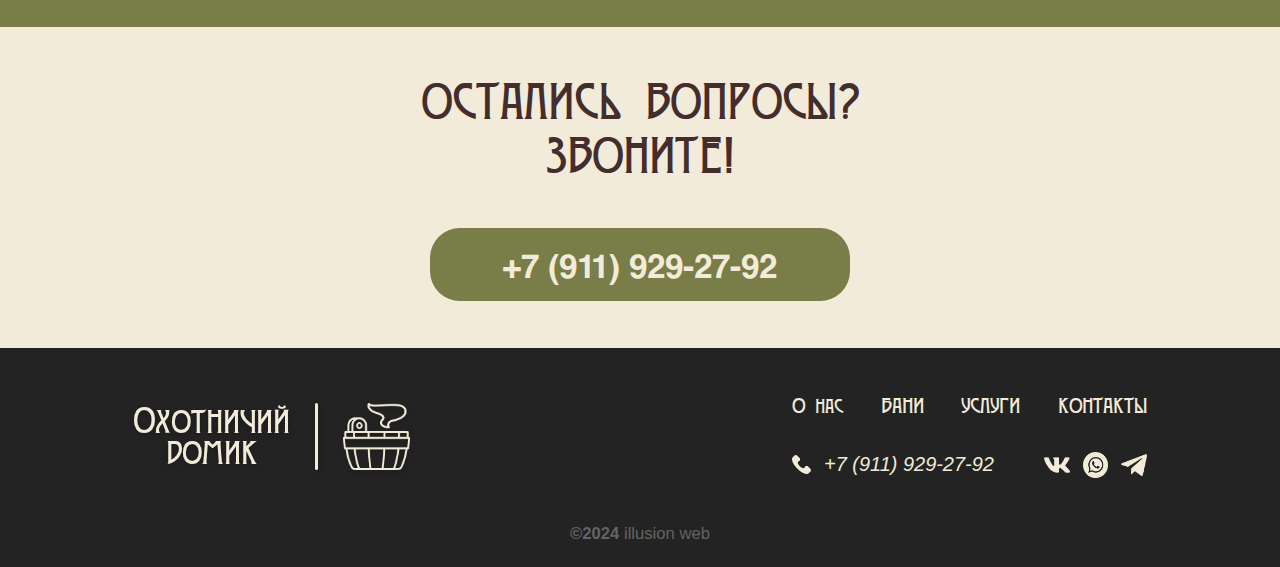
<file: services.html>
<!DOCTYPE html>
<html lang="en">
<head>
    <meta charset="UTF-8">
    <meta name="viewport" content="width=device-width, initial-scale=1.0">
    <title>Охотничий домик | Дополнительные услуги</title>
    <link rel="stylesheet" type="text/css" href="css/Styles.css" />
    <link type="image/x-icon" href="images/favicon.ico" rel="shortcut icon">
    <link type="Image/x-icon" href="images/favicon.ico" rel="icon">
</head>
<body>
    <header>
        <div class="header">
            <a href="index.html" class="header_logo_link">
                <div class="header_logo">
                    <h1>Охотничий</br> домик</h1>
                    <hr>
                    <img src="images/logo_header.png">
                </div>
            </a>
            <div class="header_nav">
                <a href="index.html">О нас</a>
                <hr>
                <a href="bath.html">БАНИ</a>
                <hr>
                <a href="services.html">УСЛУГИ</a>
                <hr>
                <a href="contacts.html">КОНТАКТЫ</a>
            </div>
            <input type="checkbox" id="menu-toggle" class="burger_checker">
            <label for="menu-toggle" class="menu-icon">
                <div class="bar1"></div>
                <div class="bar2"></div>
                <div class="bar3"></div>
            </label>
            <nav class="menu">
           
                <a href="index.html">О нас</a>
             
                <a href="bath.html">БАНИ</a>
            
                <a href="services.html">УСЛУГИ</a>
                
                <a href="contacts.html">КОНТАКТЫ</a>

                <a href="tel:+79119292792" class="header_phone"><img src="images/telephone_icon.png">+7 (911) 929-27-92</a>
            </nav>
        </div>
    </header>
    <div class="service_wrapper">
        <section class="service_head_name">
                <h1>Дополнительные услуги</h1>
        </section>
        <section class="service_text">
            <div class="content_area">
                <p>
                    Помимо самой бани, мы предлагаем ряд <strong>дополнительных услуг</strong>, позволяющих скрасить ваш отдых. Домашняя еда, крафтовый чай, ароматный кофе, услуги профессионального банщика и многое другое ждёт вас здесь, в <strong>Охотничем домике</strong>.</br>
                    <br>Уточнить условия, дату и цену ряда услуг под ваш запрос можно <strong>позвонив нам по телефону</strong>.
                </p>
            </div>
        </section>
        <section class="service_content">
            <div class="content_area">
                <div class="service_cards">
                    <div class="service_card">
                        <h1>Банные </br>принадлежности</h1>
                        <div class="service_card_content">
                            <p>Крафтовые веники<strong><nobr>450 рублей</nobr></strong></p>
                            <hr>
                            <p class="service_card_description">(дуб, береза, липа, пихта, эвкалипт и можевельник)</p>
                            <p>Простыни*<strong><nobr>250 рублей</nobr></strong></p>
                            <hr>
                            <p>Полонтенце*<strong><nobr>250 рублей</nobr></strong></p>
                            <hr>
                            <p>Тапочки<strong><nobr>250 рублей</nobr></strong></p>
                            <hr>
                            <p>Шапка для бани<strong><nobr>100 рублей</nobr></strong></p>
                            <hr>
                            <p>Банный халат*<strong><nobr>450 рублей</nobr></strong></p>
                            <hr>
                            <p>Травяной матрас<strong><nobr>от 1500 рублей</nobr></strong></p>
                            <hr>
                        </div>
                        <p class="service_card_clarification">*Цена указана за аренду на время отдыха</p>
                    </div>
                    <div class="service_card">
                        <h1>Услуги</h1>
                        <div class="service_card_content">
                            <p>Услуги парильщика <strong><nobr>от 3000 рублей</nobr></strong></p>
                            <hr>
                            <p>Услуги массажиста<strong><nobr>от 3000 рублей</nobr></strong></p>
                            <hr>
                            <p>Искуственная волна в бассейне<strong><nobr>2000 рублей</nobr></strong></p>
                            <hr>
                            <p>Каминное обслуживание<strong><nobr>от 2000 рублей</nobr></strong></p>
                            <hr>
                            <p>Аренда кальяна<strong><nobr>от 2500 рублей</nobr></strong></p>
                            <hr>
                            <p>Аренда мангала<strong><nobr>от 2000 рублей</nobr></strong></p>
                            <hr>
                            <p>Услуги шашлычника<strong><nobr>от 3500 рублей</nobr></strong></p>
                            <hr>
                            <p>Организация костра<strong><nobr>2000 рублей</nobr></strong></p>
                            <hr>
                        </div>
                    </div>
                </div>
            </div>
        </section>
        <section class="calling_block">
            <h1>ОСТАЛИСЬ ВОПРОСЫ?</br>ЗВОНИТЕ!</h1>
            <a href="tel:+79119292792"><p class="adaptive_phone">ПОЗВОНИТЬ</p><p class="desktop_phone">+7 (911) 929-27-92</p></a>
        </section>
    </div>
    <footer>
        <div class="footer_content_area">
            <div class="footer_content">
                <a href="index.html" class="footer_logo_link">
                    <div class="footer_logo">
                        <h1>Охотничий</br> домик</h1>
                        <hr>
                        <img src="images/logo_header.png">
                    </div>
                </a>
                <div class="footer_info">
                    <div class="footer_nav">
                        <a href="index.html">О нас</a>
                        <a href="bath.html">БАНИ</a>
                        <a href="services.html">УСЛУГИ</a>
                        <a href="contacts.html">КОНТАКТЫ</a>
                    </div>
                    <div class="footer_social_media">
                        <div class="footer_tel">
                            <a href="tel:+79119292792" class="footer_phone"><img src="images/telephone_icon.png">+7 (911) 929-27-92</a>
                        </div>
                        <div class="footer_sm_icons">
                            <a href="https://vk.com/oxotnichidomic"><img src="images/vk.png"></a>
                            <a href="https://wa.me/79119292792"><img src="images/whatsapp.png"></a>
                            <a href="https://t.me/+79119292792"><img src="images/tg.png"></a>
                        </div>
                    </div>
                </div>
            </div>
            <a href="#" class="produser_tag"><strong>©2024</strong> illusion web</a>
        </div>
    </footer>
    
</body>
</html>
</file>
<file: css/Styles.css>
@import url('normalize.css'); 
@import url('main.css');
@import url('sliders_main.css');
@import url('fonts.css');
@import url('index.css');
@import url('header.css');
@import url('footer.css');
@import url('contacts.css');
@import url('service.css');
@import url('bath.css');
@import url('slider_bath.css');
</file>
